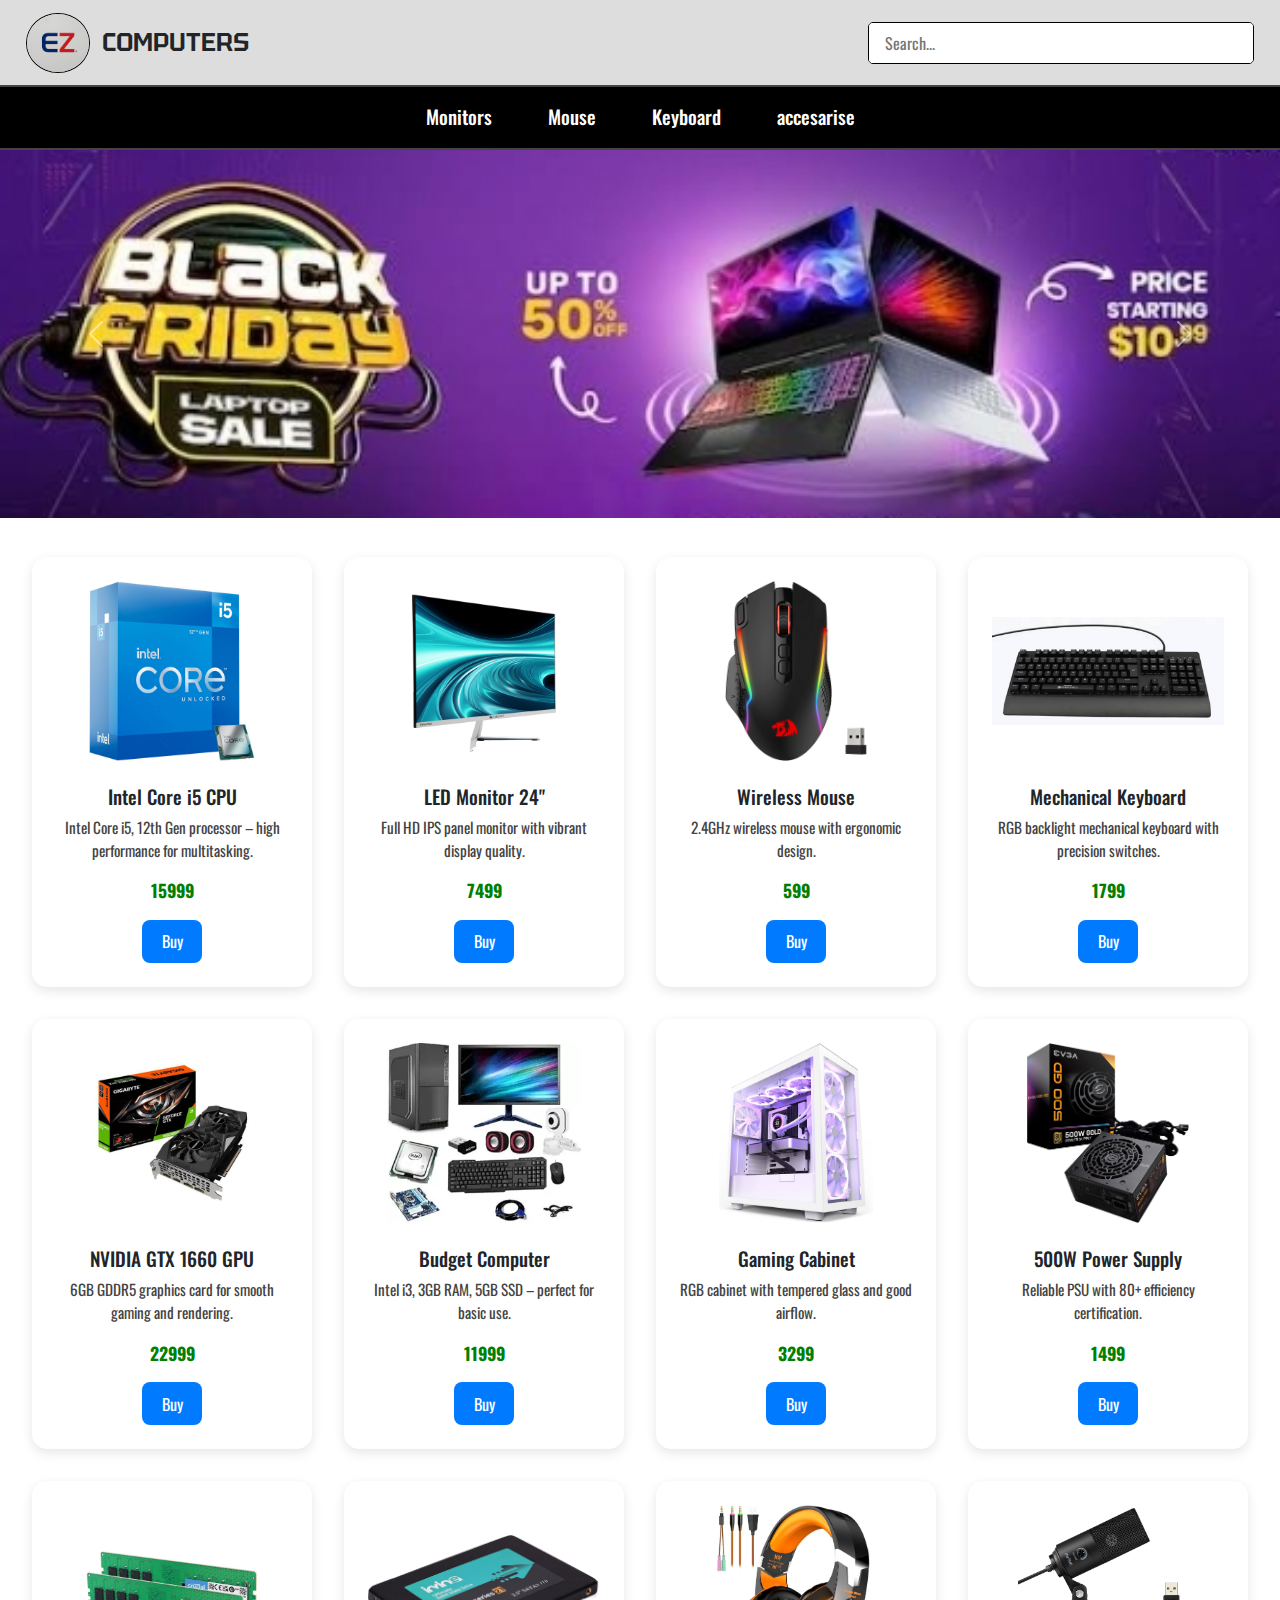
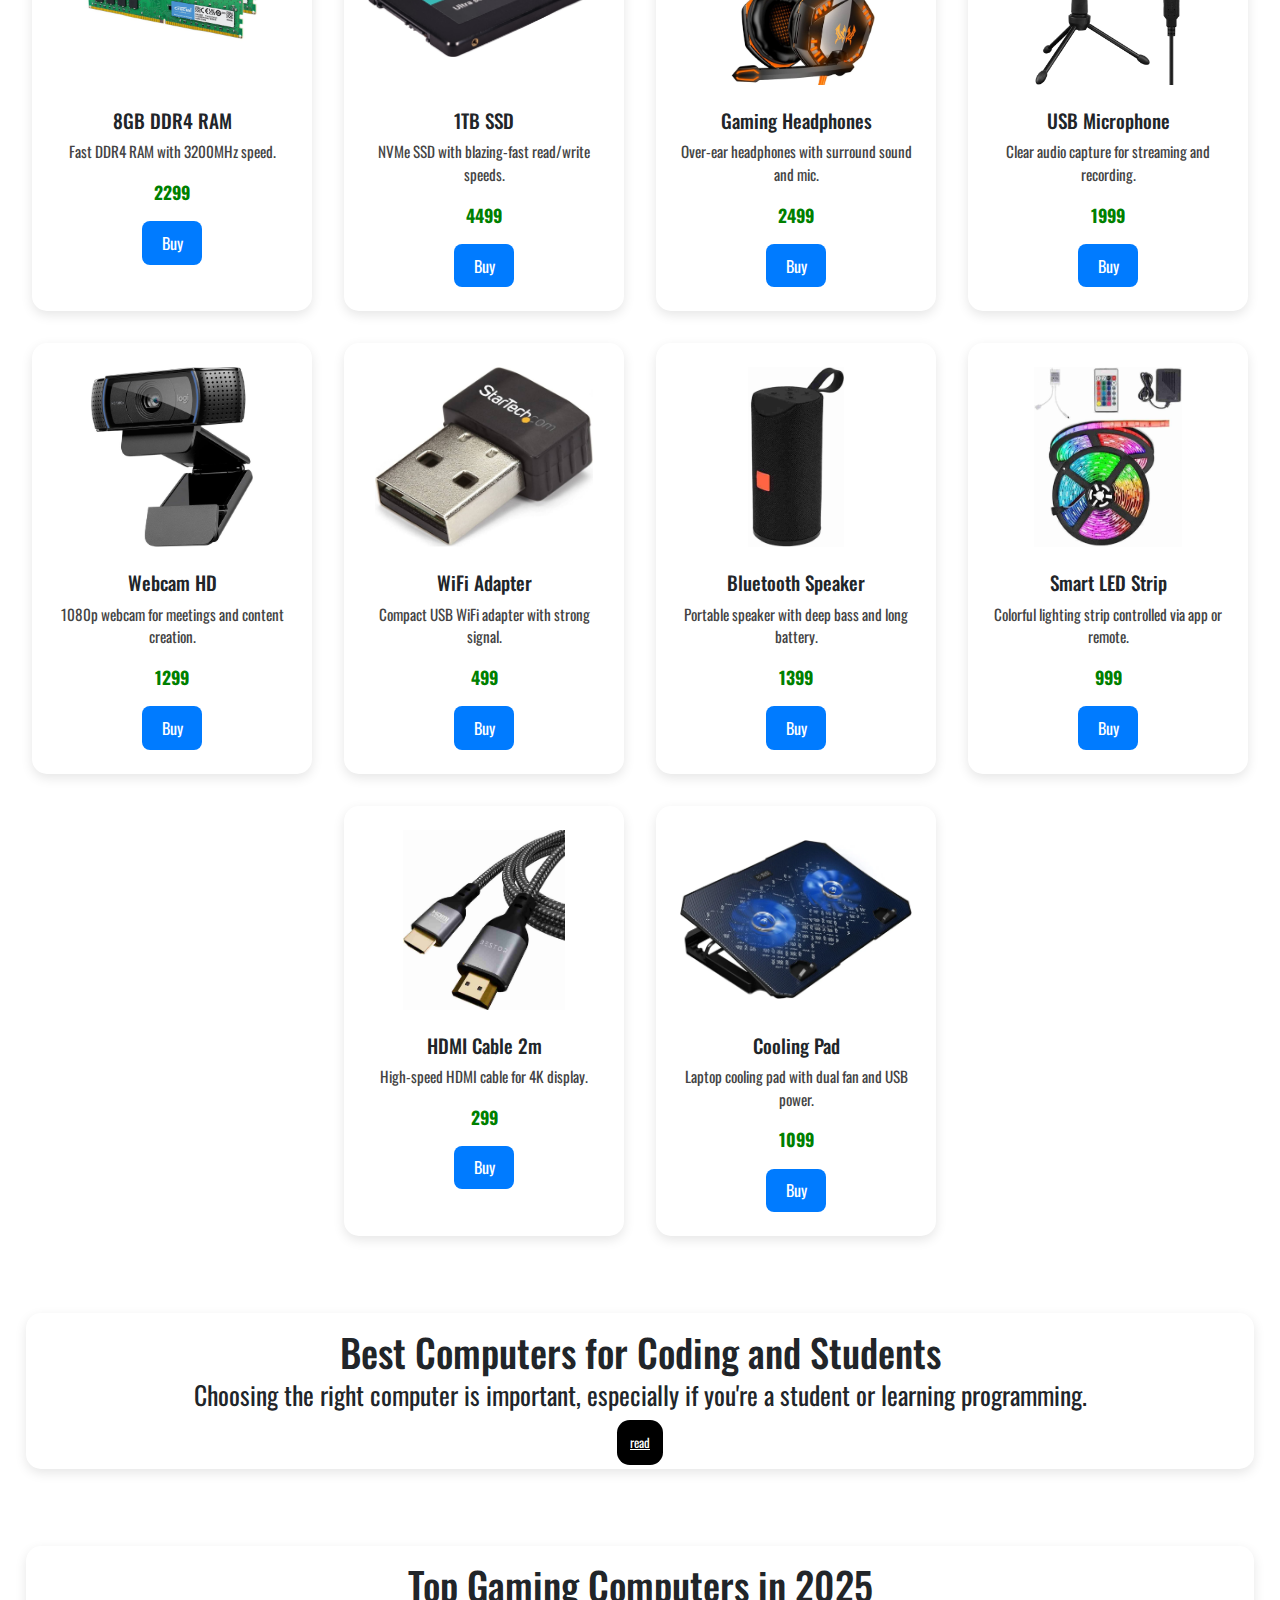
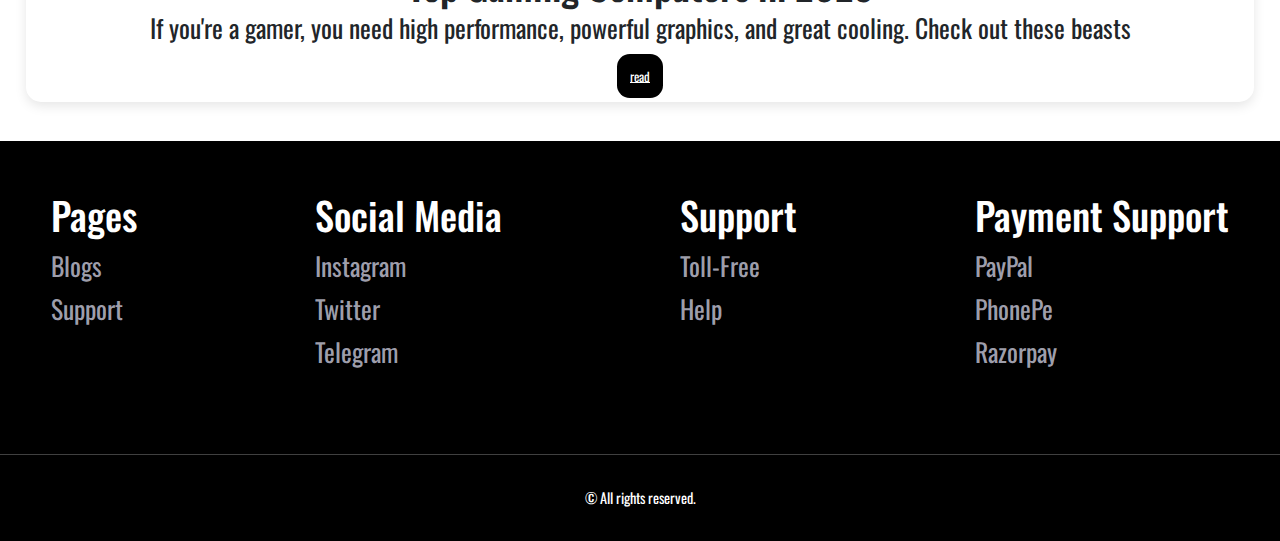
<file: index.html>
<!DOCTYPE html>
<html lang="en">
<head>
  <meta charset="UTF-8">
  <meta name="viewport" content="width=device-width, initial-scale=1.0">
  <title>EZ Computers</title>

  <!-- Google Fonts & Icons -->
  <link href="https://fonts.googleapis.com/css2?family=Bebas+Neue&family=Oswald:wght@200..700&family=Tektur:wdth,wght@95.5,400..900&display=swap" rel="stylesheet">
  <link href="https://fonts.googleapis.com/css2?family=Material+Symbols+Outlined" rel="stylesheet">

  <!-- Bootstrap CSS -->
  <link rel="stylesheet" href="https://cdn.jsdelivr.net/npm/bootstrap@5.3.5/dist/css/bootstrap.min.css">

  <!-- Custom CSS -->
  <link rel="stylesheet" href="css/style.css">
</head>
<body>

  <!-- Navbar -->
  <nav>
    <div class="logo-box">
      <img src="img/ezlogo.png" class="logo" alt="EZ Computers">
      <span>COMPUTERS</span>
    </div>
    <div class="left">
      <input type="text" placeholder="Search..." id="search">
    </div>
  </nav>

  <!-- Category Menu -->
  <div class="categry">
    <ul>
      <li><a href="mo.html">Monitors</a></li>
      <li><a href="mouse.html">Mouse</a></li>
      <li><a href="keyboard.html">Keyboard</a></li>
      <li><a href="accesarise.html">accesarise</a></li>
    </ul>
  </div>

  <!-- Banner -->
  <div id="carouselExampleAutoplaying" class="carousel slide" data-bs-ride="carousel">
    <div class="carousel-inner">
      <div class="carousel-item active">
        <img src="img/bnr/1.jpg" class="d-block w-100" alt="Banner 1">
      </div>
      <div class="carousel-item">
        <img src="img/bnr/2.jpg" class="d-block w-100" alt="Banner 2">
      </div>
    </div>
    <button class="carousel-control-prev" type="button" data-bs-target="#carouselExampleAutoplaying" data-bs-slide="prev">
      <span class="carousel-control-prev-icon" aria-hidden="true"></span>
      <span class="visually-hidden">Previous</span>
    </button>
    <button class="carousel-control-next" type="button" data-bs-target="#carouselExampleAutoplaying" data-bs-slide="next">
      <span class="carousel-control-next-icon" aria-hidden="true"></span>
      <span class="visually-hidden">Next</span>
    </button>
  </div>

  <!-- Main Content -->
<main>
  <section class="device-layout">
  </section>
</main>

<div class="blogs">
 <div class="card-blog">
  <div class="card-body">
    <h5 class="card-title">Best Computers for Coding and Students</h5>
    <p class="card-text">Choosing the right computer is important, especially if you're a student or learning programming.</p>
    <a href="/Blogs/blog1.html" class="card-link">read</a>
  </div>
</div>
 <div class="card-blog">
  <div class="card-body">
    <h5 class="card-title">Top Gaming Computers in 2025</h5>
    <p class="card-text">If you're a gamer, you need high performance, powerful graphics, and great cooling. Check out these beasts</p>
    <a href="/Blogs/blog2.html" class="card-link">read</a>
  </div>
</div>
</div>

  <!-- Footer -->
  <footer>
    <div class="footer">
    <div class="f-box">
      <h6>Pages</h6>
      <ul>
        <li>Blogs</li>
        <li>Support</li>
      </ul>
    </div>
    <div class="f-box">
      <h6>Social Media</h6>
      <ul>
        <li>Instagram</li>
        <li>Twitter</li>
        <li>Telegram</li>
      </ul>
    </div>
    <div class="f-box">
      <h6>Support</h6>
      <ul>
        <li>Toll-Free</li>
        <li>Help</li>
      </ul>
    </div>
    <div class="f-box">
      <h6>Payment Support</h6>
      <ul>
        <li>PayPal</li>
        <li>PhonePe</li>
        <li>Razorpay</li>
      </ul>
    </div>
    </div>
  <hr>
  <div class="dis">
    <p>&copy; All rights reserved.</p>
  </div>
</footer>
  <!-- Scripts -->
<script src="js/database.js"></script>
<script src="js/script.js"></script>
<script src = "js/search.js"></script>
<script src="https://cdn.jsdelivr.net/npm/bootstrap@5.3.5/dist/js/bootstrap.bundle.min.js"></script>
</body>
</html>
</file>
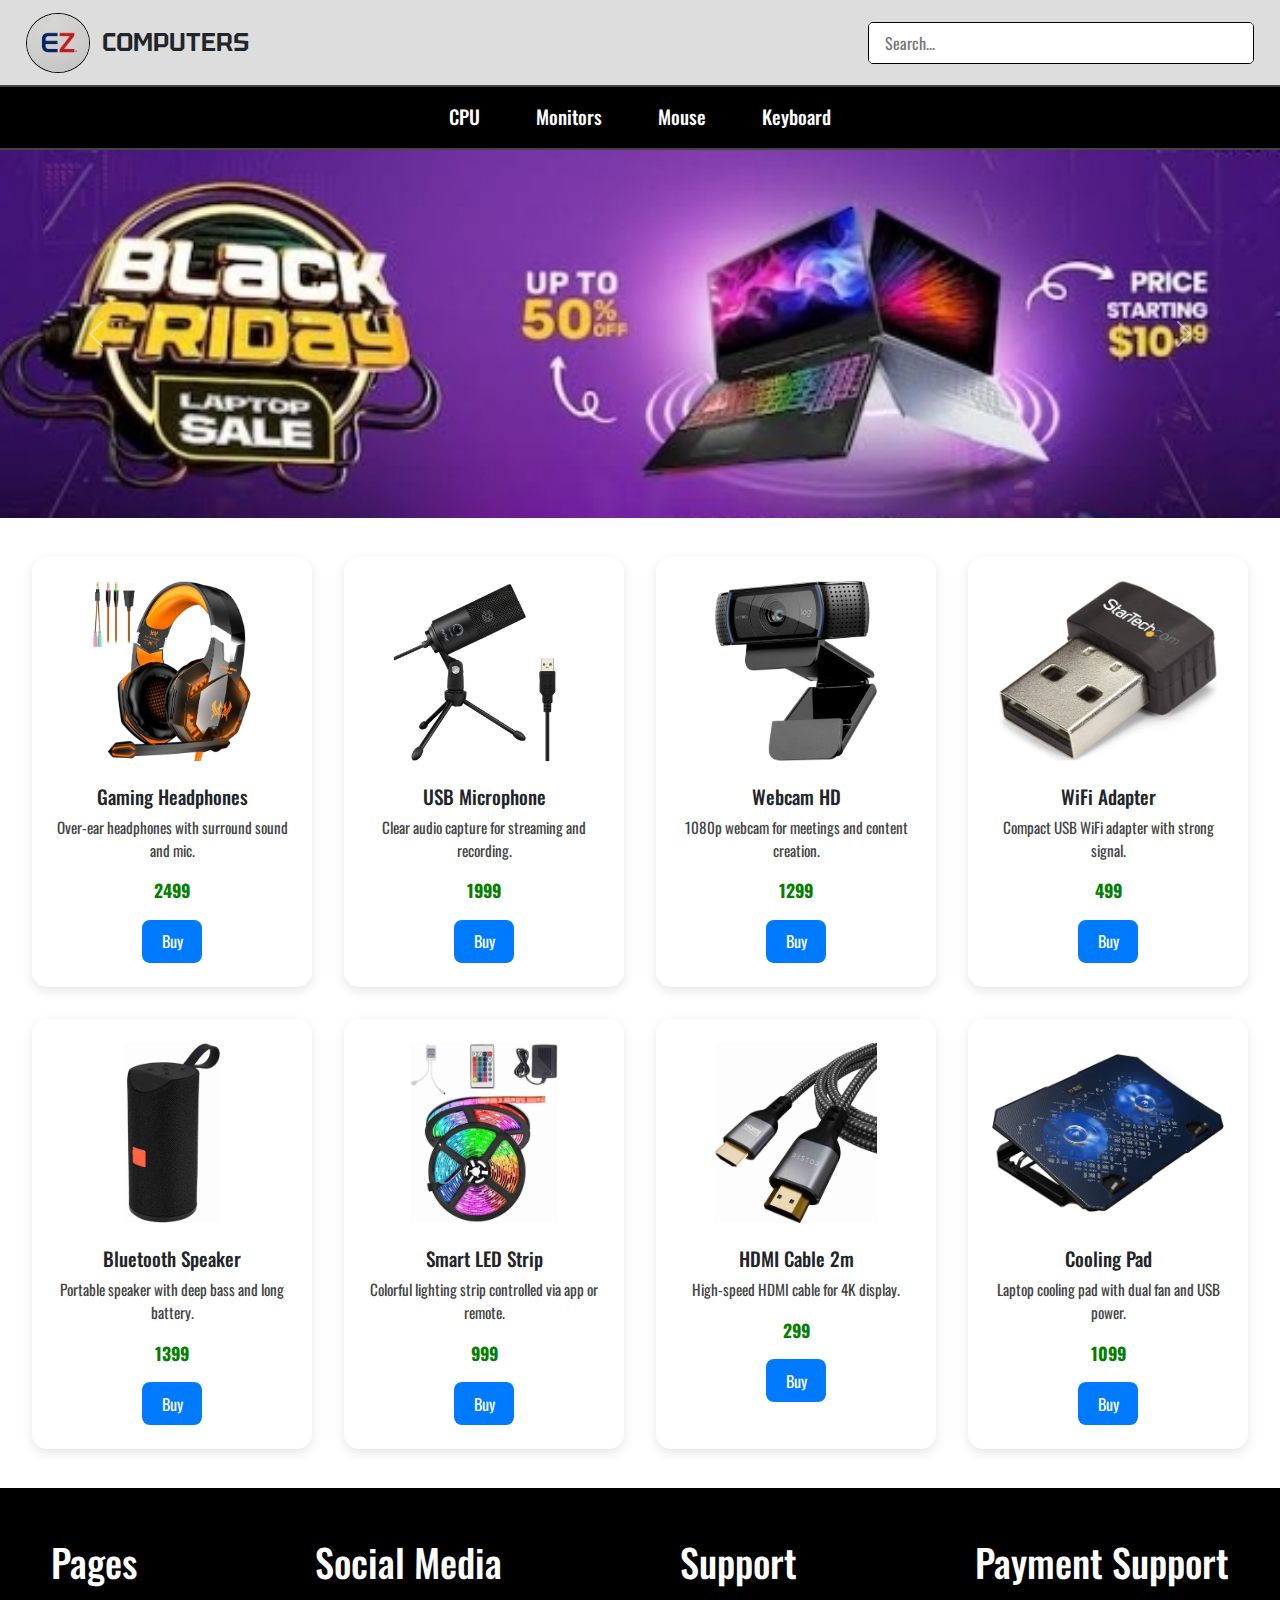
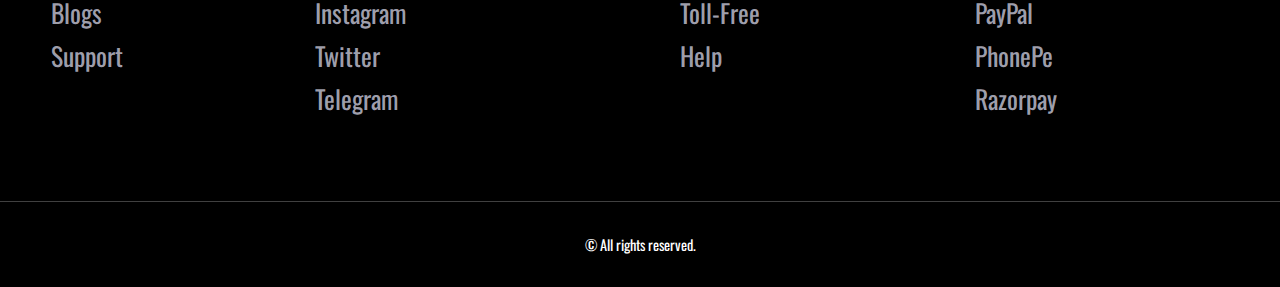
<file: accesarise.html>
<!DOCTYPE html>
<html lang="en">
<head>
  <meta charset="UTF-8">
  <meta name="viewport" content="width=device-width, initial-scale=1.0">
  <title>accesarise</title>

  <!-- Google Fonts & Icons -->
  <link href="https://fonts.googleapis.com/css2?family=Bebas+Neue&family=Oswald:wght@200..700&family=Tektur:wdth,wght@95.5,400..900&display=swap" rel="stylesheet">
  <link href="https://fonts.googleapis.com/css2?family=Material+Symbols+Outlined" rel="stylesheet">

  <!-- Bootstrap CSS -->
  <link rel="stylesheet" href="https://cdn.jsdelivr.net/npm/bootstrap@5.3.5/dist/css/bootstrap.min.css">

  <!-- Custom CSS -->
  <link rel="stylesheet" href="css/style.css">
</head>
<body>

  <!-- Navbar -->
  <nav>
    <div class="logo-box">
      <img src="img/ezlogo.png" class="logo" alt="EZ Computers">
      <span>COMPUTERS</span>
    </div>
    <div class="left">
      <input type="text" placeholder="Search..." id="search">
    </div>
  </nav>

  <!-- Category Menu -->
  <div class="categry">
    <ul>
      <li><a href="cpu.html">CPU</a></li>
      <li><a href="mo.html">Monitors</a></li>
      <li><a href="mouse.html">Mouse</a></li>
      <li><a href="keyboard.html">Keyboard</a></li>
    </ul>
  </div>

  <!-- Banner -->
  <div id="carouselExampleAutoplaying" class="carousel slide" data-bs-ride="carousel">
    <div class="carousel-inner">
      <div class="carousel-item active">
        <img src="img/bnr/1.jpg" class="d-block w-100" alt="Banner 1">
      </div>
      <div class="carousel-item">
        <img src="img/bnr/2.jpg" class="d-block w-100" alt="Banner 2">
      </div>
    </div>
    <button class="carousel-control-prev" type="button" data-bs-target="#carouselExampleAutoplaying" data-bs-slide="prev">
      <span class="carousel-control-prev-icon" aria-hidden="true"></span>
      <span class="visually-hidden">Previous</span>
    </button>
    <button class="carousel-control-next" type="button" data-bs-target="#carouselExampleAutoplaying" data-bs-slide="next">
      <span class="carousel-control-next-icon" aria-hidden="true"></span>
      <span class="visually-hidden">Next</span>
    </button>
  </div>

  <!-- Main Content -->
<main>
  <section class="device-layout">
  </section>
</main>
  <!-- Footer -->
  <footer>
    <div class="footer">
    <div class="f-box">
      <h6>Pages</h6>
      <ul>
        <li>Blogs</li>
        <li>Support</li>
      </ul>
    </div>
    <div class="f-box">
      <h6>Social Media</h6>
      <ul>
        <li>Instagram</li>
        <li>Twitter</li>
        <li>Telegram</li>
      </ul>
    </div>
    <div class="f-box">
      <h6>Support</h6>
      <ul>
        <li>Toll-Free</li>
        <li>Help</li>
      </ul>
    </div>
    <div class="f-box">
      <h6>Payment Support</h6>
      <ul>
        <li>PayPal</li>
        <li>PhonePe</li>
        <li>Razorpay</li>
      </ul>
    </div>
    </div>
  <hr>
  <div class="dis">
    <p>&copy; All rights reserved.</p>
  </div>
</footer><script src="js/database.js"></script>
<script>
  let devicelayout = document.querySelector(".device-layout");

  let accesarise = products.filter((a) => a.type === "accesarise");

  accesarise.forEach((product) => {
    let div = document.createElement("div");
    div.className = "device-card";
    div.innerHTML = `
      <img src="${product.img}" alt="loading">
      <h3>${product.name}</h3>
      <p>${product.desc}</p>
      <span class="price">${product.price}</span>
      <button>Buy</button>
    `;
    devicelayout.appendChild(div);
  });
</script>
<script src = "js/search.js"></script>
<script src="https://cdn.jsdelivr.net/npm/bootstrap@5.3.5/dist/js/bootstrap.bundle.min.js"></script>
</body>
</html>
</file>
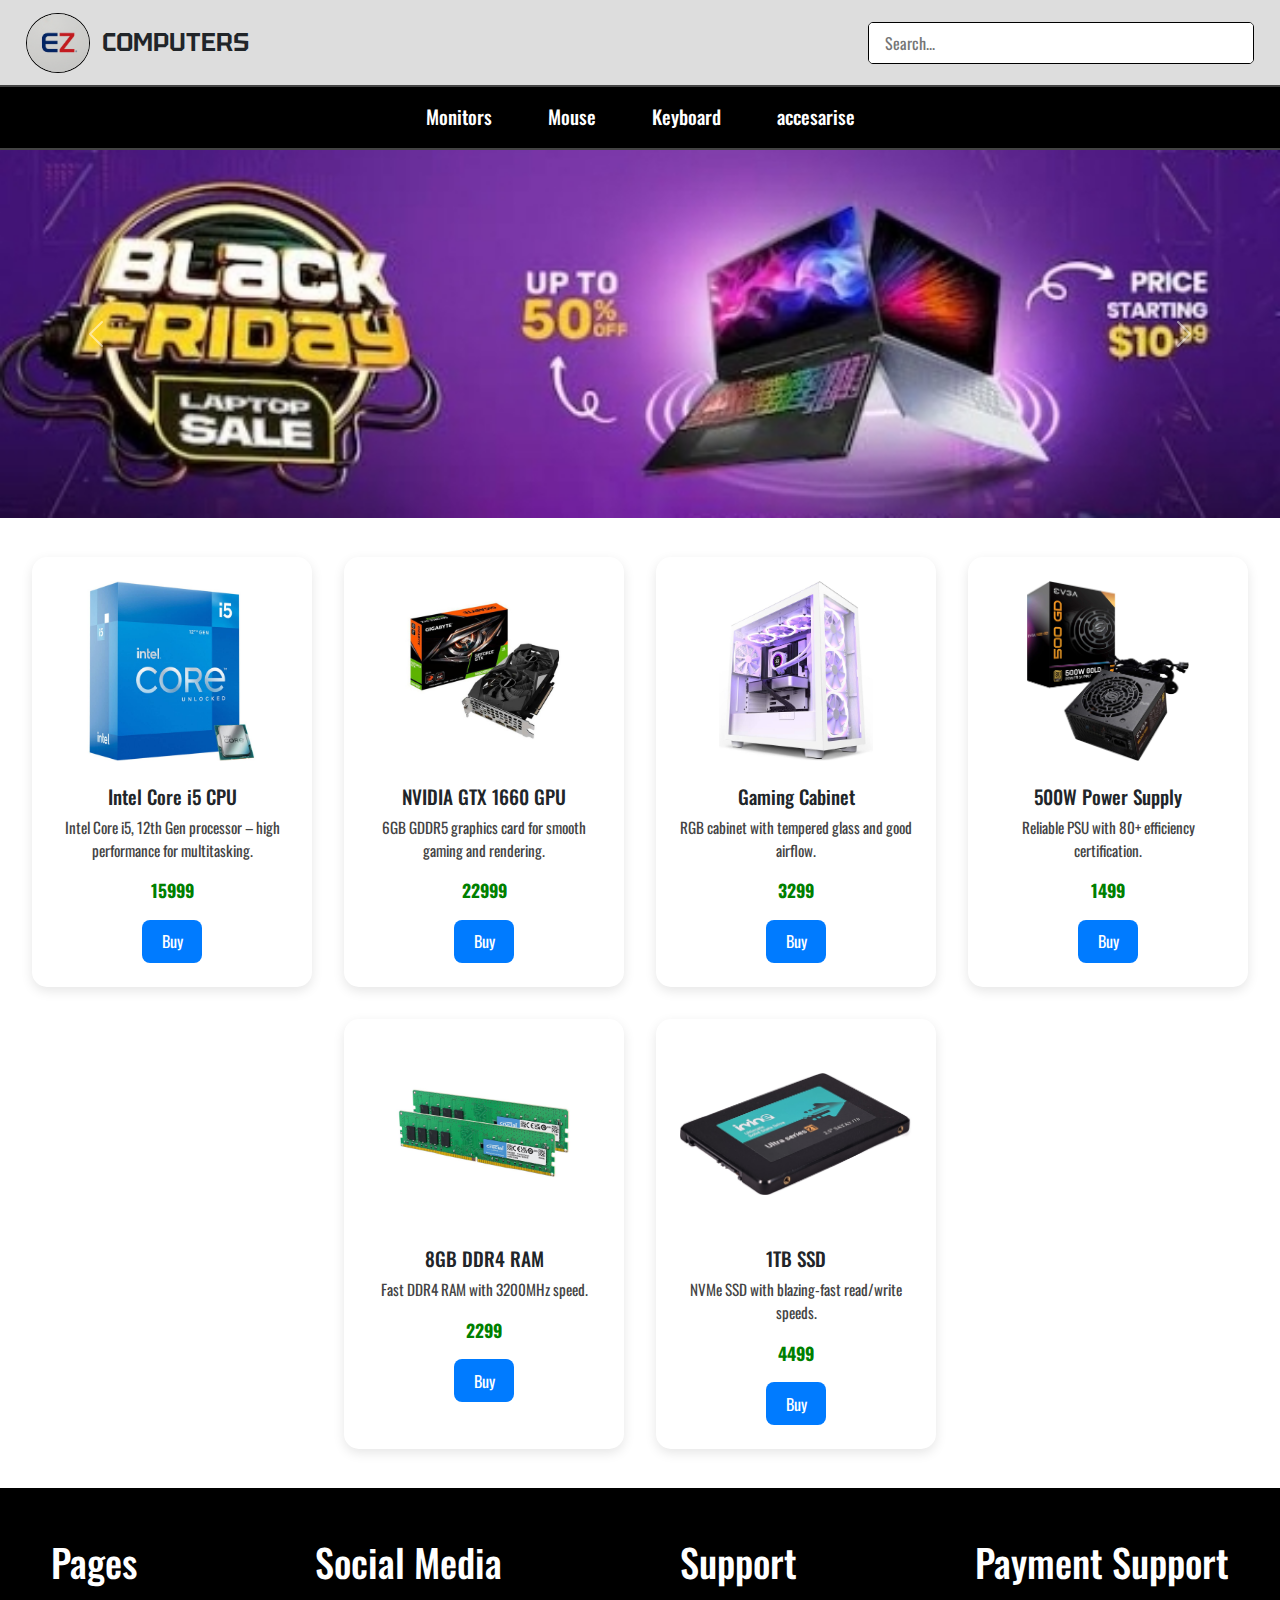
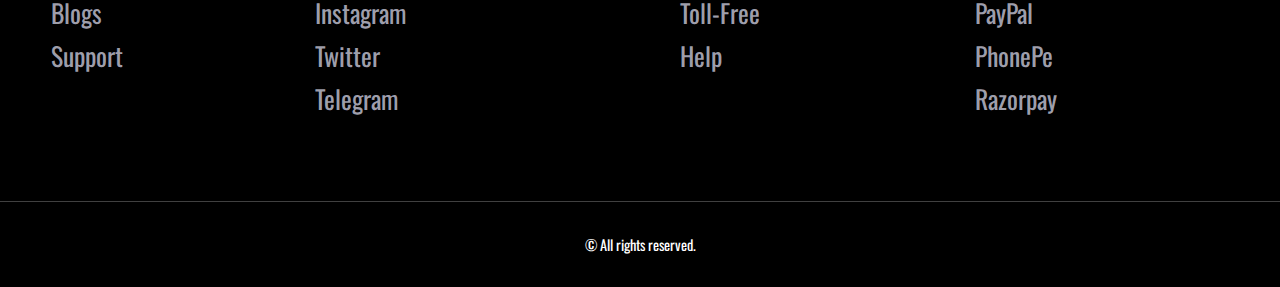
<file: cpu.html>
<!DOCTYPE html>
<html lang="en">
<head>
  <meta charset="UTF-8">
  <meta name="viewport" content="width=device-width, initial-scale=1.0">
  <title>cpu</title>

  <!-- Google Fonts & Icons -->
  <link href="https://fonts.googleapis.com/css2?family=Bebas+Neue&family=Oswald:wght@200..700&family=Tektur:wdth,wght@95.5,400..900&display=swap" rel="stylesheet">
  <link href="https://fonts.googleapis.com/css2?family=Material+Symbols+Outlined" rel="stylesheet">

  <!-- Bootstrap CSS -->
  <link rel="stylesheet" href="https://cdn.jsdelivr.net/npm/bootstrap@5.3.5/dist/css/bootstrap.min.css">

  <!-- Custom CSS -->
  <link rel="stylesheet" href="css/style.css">
</head>
<body>

  <!-- Navbar -->
  <nav>
    <div class="logo-box">
      <img src="img/ezlogo.png" class="logo" alt="EZ Computers">
      <span>COMPUTERS</span>
    </div>
    <div class="left">
      <input type="text" placeholder="Search..." id="search">
    </div>
  </nav>

  <!-- Category Menu -->
  <div class="categry">
    <ul>
      <li><a href="mo.html">Monitors</a></li>
      <li><a href="mouse.html">Mouse</a></li>
      <li><a href="keyboard.html">Keyboard</a></li>
      <li><a href="accesarise.html">accesarise</a></li>
    </ul>
  </div>

  <!-- Banner -->
  <div id="carouselExampleAutoplaying" class="carousel slide" data-bs-ride="carousel">
    <div class="carousel-inner">
      <div class="carousel-item active">
        <img src="img/bnr/1.jpg" class="d-block w-100" alt="Banner 1">
      </div>
      <div class="carousel-item">
        <img src="img/bnr/2.jpg" class="d-block w-100" alt="Banner 2">
      </div>
    </div>
    <button class="carousel-control-prev" type="button" data-bs-target="#carouselExampleAutoplaying" data-bs-slide="prev">
      <span class="carousel-control-prev-icon" aria-hidden="true"></span>
      <span class="visually-hidden">Previous</span>
    </button>
    <button class="carousel-control-next" type="button" data-bs-target="#carouselExampleAutoplaying" data-bs-slide="next">
      <span class="carousel-control-next-icon" aria-hidden="true"></span>
      <span class="visually-hidden">Next</span>
    </button>
  </div>

  <!-- Main Content -->
<main>
  <section class="device-layout">
  </section>
</main>
  <!-- Footer -->
  <footer>
    <div class="footer">
    <div class="f-box">
      <h6>Pages</h6>
      <ul>
        <li>Blogs</li>
        <li>Support</li>
      </ul>
    </div>
    <div class="f-box">
      <h6>Social Media</h6>
      <ul>
        <li>Instagram</li>
        <li>Twitter</li>
        <li>Telegram</li>
      </ul>
    </div>
    <div class="f-box">
      <h6>Support</h6>
      <ul>
        <li>Toll-Free</li>
        <li>Help</li>
      </ul>
    </div>
    <div class="f-box">
      <h6>Payment Support</h6>
      <ul>
        <li>PayPal</li>
        <li>PhonePe</li>
        <li>Razorpay</li>
      </ul>
    </div>
    </div>
  <hr>
  <div class="dis">
    <p>&copy; All rights reserved.</p>
  </div>
</footer>
</footer><script src="js/database.js"></script>
<script>
  let devicelayout = document.querySelector(".device-layout");

  let accesarise = products.filter((a) => a.type === "cpu");

  accesarise.forEach((product) => {
    let div = document.createElement("div");
    div.className = "device-card";
    div.innerHTML = `
      <img src="${product.img}" alt="loading">
      <h3>${product.name}</h3>
      <p>${product.desc}</p>
      <span class="price">${product.price}</span>
      <button>Buy</button>
    `;
    devicelayout.appendChild(div);
  });
</script>
<script src = "js/search.js"></script>
<script src="https://cdn.jsdelivr.net/npm/bootstrap@5.3.5/dist/js/bootstrap.bundle.min.js"></script>
</body>
</html>
</file>
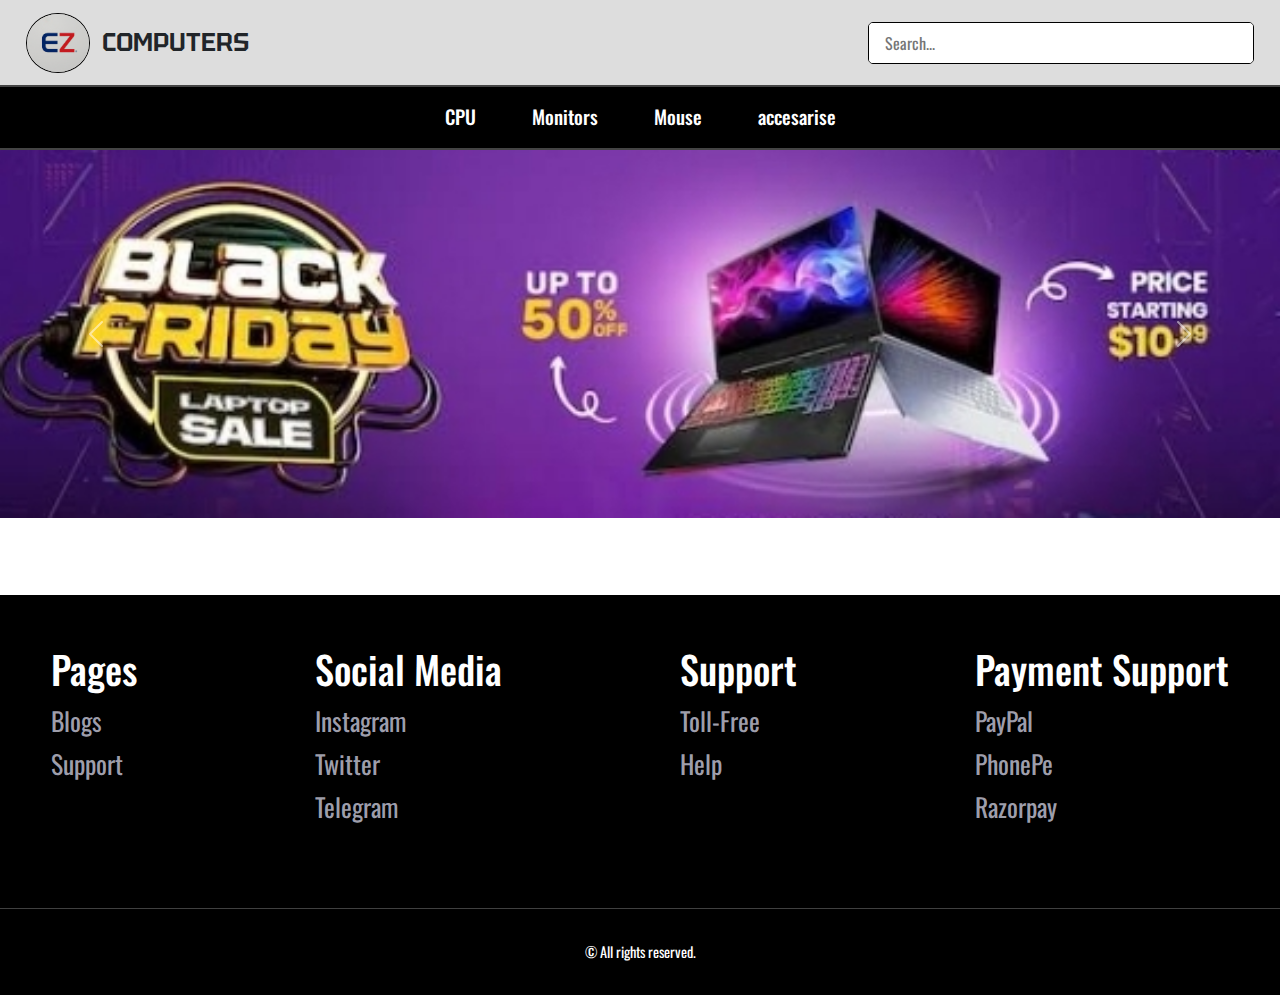
<file: keyboard.html>
<!DOCTYPE html>
<html lang="en">
<head>
  <meta charset="UTF-8">
  <meta name="viewport" content="width=device-width, initial-scale=1.0">
  <title>keybords</title>

  <!-- Google Fonts & Icons -->
  <link href="https://fonts.googleapis.com/css2?family=Bebas+Neue&family=Oswald:wght@200..700&family=Tektur:wdth,wght@95.5,400..900&display=swap" rel="stylesheet">
  <link href="https://fonts.googleapis.com/css2?family=Material+Symbols+Outlined" rel="stylesheet">

  <!-- Bootstrap CSS -->
  <link rel="stylesheet" href="https://cdn.jsdelivr.net/npm/bootstrap@5.3.5/dist/css/bootstrap.min.css">

  <!-- Custom CSS -->
  <link rel="stylesheet" href="css/style.css">
</head>
<body>

  <!-- Navbar -->
  <nav>
    <div class="logo-box">
      <img src="img/ezlogo.png" class="logo" alt="EZ Computers">
      <span>COMPUTERS</span>
    </div>
    <div class="left">
      <input type="text" placeholder="Search..." id="search">
    </div>
  </nav>

  <!-- Category Menu -->
  <div class="categry">
    <ul>
      <li><a href="cpu.html">CPU</a></li>
      <li><a href="mo.html">Monitors</a></li>
      <li><a href="mouse.html">Mouse</a></li>
      <li><a href="accesarise.html">accesarise</a></li>
    </ul>
  </div>

  <!-- Banner -->
  <div id="carouselExampleAutoplaying" class="carousel slide" data-bs-ride="carousel">
    <div class="carousel-inner">
      <div class="carousel-item active">
        <img src="img/bnr/1.jpg" class="d-block w-100" alt="Banner 1">
      </div>
      <div class="carousel-item">
        <img src="img/bnr/2.jpg" class="d-block w-100" alt="Banner 2">
      </div>
    </div>
    <button class="carousel-control-prev" type="button" data-bs-target="#carouselExampleAutoplaying" data-bs-slide="prev">
      <span class="carousel-control-prev-icon" aria-hidden="true"></span>
      <span class="visually-hidden">Previous</span>
    </button>
    <button class="carousel-control-next" type="button" data-bs-target="#carouselExampleAutoplaying" data-bs-slide="next">
      <span class="carousel-control-next-icon" aria-hidden="true"></span>
      <span class="visually-hidden">Next</span>
    </button>
  </div>

  <!-- Main Content -->
<main>
  <section class="device-layout">
  </section>
</main>
  <!-- Footer -->
  <footer>
    <div class="footer">
    <div class="f-box">
      <h6>Pages</h6>
      <ul>
        <li>Blogs</li>
        <li>Support</li>
      </ul>
    </div>
    <div class="f-box">
      <h6>Social Media</h6>
      <ul>
        <li>Instagram</li>
        <li>Twitter</li>
        <li>Telegram</li>
      </ul>
    </div>
    <div class="f-box">
      <h6>Support</h6>
      <ul>
        <li>Toll-Free</li>
        <li>Help</li>
      </ul>
    </div>
    <div class="f-box">
      <h6>Payment Support</h6>
      <ul>
        <li>PayPal</li>
        <li>PhonePe</li>
        <li>Razorpay</li>
      </ul>
    </div>
    </div>
  <hr>
  <div class="dis">
    <p>&copy; All rights reserved.</p>
  </div>
</footer></footer><script src="js/database.js"></script>
<script>
  let devicelayout = document.querySelector(".device-layout");

  let accesarise = products.filter((a) => a.type === "keybords");

  accesarise.forEach((product) => {
    let div = document.createElement("div");
    div.className = "device-card";
    div.innerHTML = `
      <img src="${product.img}" alt="loading">
      <h3>${product.name}</h3>
      <p>${product.desc}</p>
      <span class="price">${product.price}</span>
      <button>Buy</button>
    `;
    devicelayout.appendChild(div);
  });
</script>
<script src = "js/search.js"></script>
<script src="https://cdn.jsdelivr.net/npm/bootstrap@5.3.5/dist/js/bootstrap.bundle.min.js"></script>
</body>
</html>
</file>
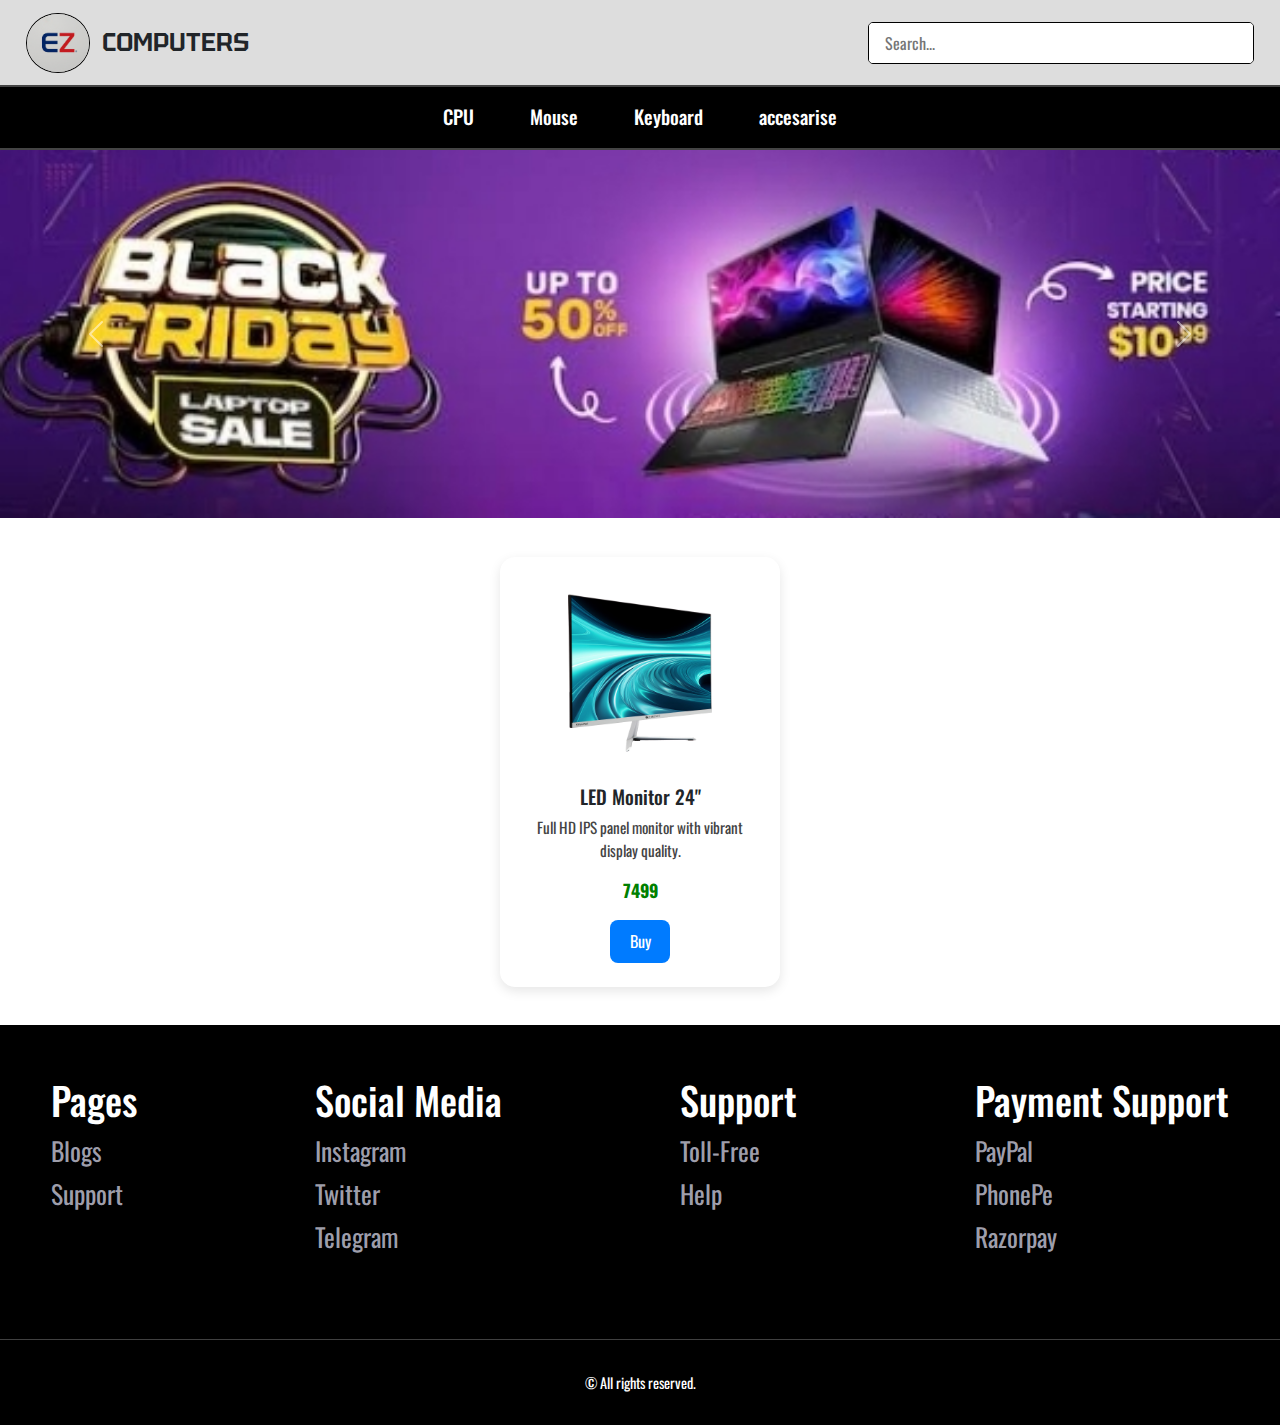
<file: mo.html>
<!DOCTYPE html>
<html lang="en">
<head>
  <meta charset="UTF-8">
  <meta name="viewport" content="width=device-width, initial-scale=1.0">
  <title>moniters</title>

  <!-- Google Fonts & Icons -->
  <link href="https://fonts.googleapis.com/css2?family=Bebas+Neue&family=Oswald:wght@200..700&family=Tektur:wdth,wght@95.5,400..900&display=swap" rel="stylesheet">
  <link href="https://fonts.googleapis.com/css2?family=Material+Symbols+Outlined" rel="stylesheet">

  <!-- Bootstrap CSS -->
  <link rel="stylesheet" href="https://cdn.jsdelivr.net/npm/bootstrap@5.3.5/dist/css/bootstrap.min.css">

  <!-- Custom CSS -->
  <link rel="stylesheet" href="css/style.css">
</head>
<body>

  <!-- Navbar -->
  <nav>
    <div class="logo-box">
      <img src="img/ezlogo.png" class="logo" alt="EZ Computers">
      <span>COMPUTERS</span>
    </div>
    <div class="left">
      <input type="text" placeholder="Search..." id="search">
    </div>
  </nav>

  <!-- Category Menu -->
  <div class="categry">
    <ul>
      <li><a href="cpu.html">CPU</a></li>
      <li><a href="mouse.html">Mouse</a></li>
      <li><a href="keyboard.html">Keyboard</a></li>
      <li><a href="accesarise.html">accesarise</a></li>
    </ul>
  </div>

  <!-- Banner -->
  <div id="carouselExampleAutoplaying" class="carousel slide" data-bs-ride="carousel">
    <div class="carousel-inner">
      <div class="carousel-item active">
        <img src="img/bnr/1.jpg" class="d-block w-100" alt="Banner 1">
      </div>
      <div class="carousel-item">
        <img src="img/bnr/2.jpg" class="d-block w-100" alt="Banner 2">
      </div>
    </div>
    <button class="carousel-control-prev" type="button" data-bs-target="#carouselExampleAutoplaying" data-bs-slide="prev">
      <span class="carousel-control-prev-icon" aria-hidden="true"></span>
      <span class="visually-hidden">Previous</span>
    </button>
    <button class="carousel-control-next" type="button" data-bs-target="#carouselExampleAutoplaying" data-bs-slide="next">
      <span class="carousel-control-next-icon" aria-hidden="true"></span>
      <span class="visually-hidden">Next</span>
    </button>
  </div>

  <!-- Main Content -->
<main>
  <section class="device-layout">
  </section>
</main>
  <!-- Footer -->
  <footer>
    <div class="footer">
    <div class="f-box">
      <h6>Pages</h6>
      <ul>
        <li>Blogs</li>
        <li>Support</li>
      </ul>
    </div>
    <div class="f-box">
      <h6>Social Media</h6>
      <ul>
        <li>Instagram</li>
        <li>Twitter</li>
        <li>Telegram</li>
      </ul>
    </div>
    <div class="f-box">
      <h6>Support</h6>
      <ul>
        <li>Toll-Free</li>
        <li>Help</li>
      </ul>
    </div>
    <div class="f-box">
      <h6>Payment Support</h6>
      <ul>
        <li>PayPal</li>
        <li>PhonePe</li>
        <li>Razorpay</li>
      </ul>
    </div>
    </div>
  <hr>
  <div class="dis">
    <p>&copy; All rights reserved.</p>
  </div>
</footer>
</footer><script src="js/database.js"></script>
<script>
  let devicelayout = document.querySelector(".device-layout");

  let accesarise = products.filter((a) => a.type === "moniter");

  accesarise.forEach((product) => {
    let div = document.createElement("div");
    div.className = "device-card";
    div.innerHTML = `
      <img src="${product.img}" alt="loading">
      <h3>${product.name}</h3>
      <p>${product.desc}</p>
      <span class="price">${product.price}</span>
      <button>Buy</button>
    `;
    devicelayout.appendChild(div);
  });
</script>
<script src = "js/search.js"></script>
<script src="https://cdn.jsdelivr.net/npm/bootstrap@5.3.5/dist/js/bootstrap.bundle.min.js"></script>
</body>
</html>
</file>
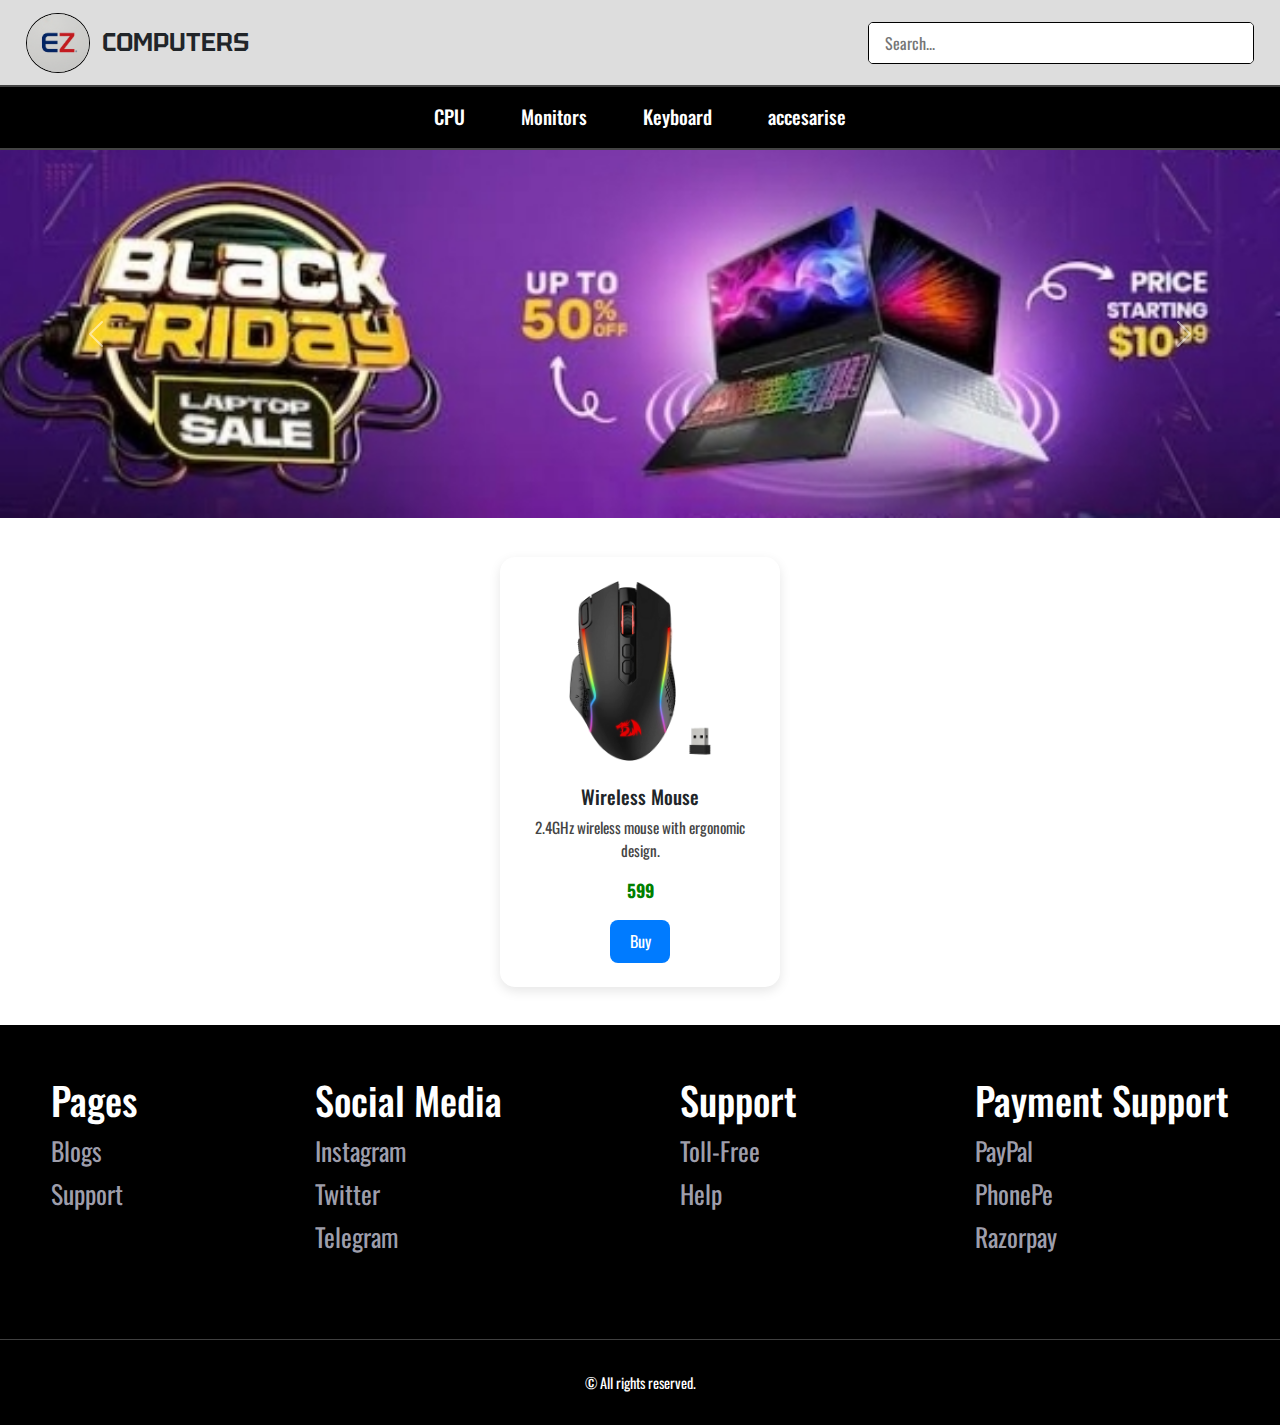
<file: mouse.html>
<!DOCTYPE html>
<html lang="en">
<head>
  <meta charset="UTF-8">
  <meta name="viewport" content="width=device-width, initial-scale=1.0">
  <title>mouse</title>

  <!-- Google Fonts & Icons -->
  <link href="https://fonts.googleapis.com/css2?family=Bebas+Neue&family=Oswald:wght@200..700&family=Tektur:wdth,wght@95.5,400..900&display=swap" rel="stylesheet">
  <link href="https://fonts.googleapis.com/css2?family=Material+Symbols+Outlined" rel="stylesheet">

  <!-- Bootstrap CSS -->
  <link rel="stylesheet" href="https://cdn.jsdelivr.net/npm/bootstrap@5.3.5/dist/css/bootstrap.min.css">

  <!-- Custom CSS -->
  <link rel="stylesheet" href="css/style.css">
</head>
<body>

  <!-- Navbar -->
  <nav>
    <div class="logo-box">
      <img src="img/ezlogo.png" class="logo" alt="EZ Computers">
      <span>COMPUTERS</span>
    </div>
    <div class="left">
      <input type="text" placeholder="Search..." id="search">
    </div>
  </nav>

  <!-- Category Menu -->
  <div class="categry">
    <ul>
      <li><a href="cpu.html">CPU</a></li>
      <li><a href="mo.html">Monitors</a></li>
      <li><a href="keyboard.html">Keyboard</a></li>
      <li><a href="accesarise.html">accesarise</a></li>
    </ul>
  </div>

  <!-- Banner -->
  <div id="carouselExampleAutoplaying" class="carousel slide" data-bs-ride="carousel">
    <div class="carousel-inner">
      <div class="carousel-item active">
        <img src="img/bnr/1.jpg" class="d-block w-100" alt="Banner 1">
      </div>
      <div class="carousel-item">
        <img src="img/bnr/2.jpg" class="d-block w-100" alt="Banner 2">
      </div>
    </div>
    <button class="carousel-control-prev" type="button" data-bs-target="#carouselExampleAutoplaying" data-bs-slide="prev">
      <span class="carousel-control-prev-icon" aria-hidden="true"></span>
      <span class="visually-hidden">Previous</span>
    </button>
    <button class="carousel-control-next" type="button" data-bs-target="#carouselExampleAutoplaying" data-bs-slide="next">
      <span class="carousel-control-next-icon" aria-hidden="true"></span>
      <span class="visually-hidden">Next</span>
    </button>
  </div>

  <!-- Main Content -->
<main>
  <section class="device-layout">
  </section>
</main>
  <!-- Footer -->
  <footer>
    <div class="footer">
    <div class="f-box">
      <h6>Pages</h6>
      <ul>
        <li>Blogs</li>
        <li>Support</li>
      </ul>
    </div>
    <div class="f-box">
      <h6>Social Media</h6>
      <ul>
        <li>Instagram</li>
        <li>Twitter</li>
        <li>Telegram</li>
      </ul>
    </div>
    <div class="f-box">
      <h6>Support</h6>
      <ul>
        <li>Toll-Free</li>
        <li>Help</li>
      </ul>
    </div>
    <div class="f-box">
      <h6>Payment Support</h6>
      <ul>
        <li>PayPal</li>
        <li>PhonePe</li>
        <li>Razorpay</li>
      </ul>
    </div>
    </div>
  <hr>
  <div class="dis">
    <p>&copy; All rights reserved.</p>
  </div>
</footer>
</footer><script src="js/database.js"></script>
<script>
  let devicelayout = document.querySelector(".device-layout");

  let accesarise = products.filter((a) => a.type === "mouse");

  accesarise.forEach((product) => {
    let div = document.createElement("div");
    div.className = "device-card";
    div.innerHTML = `
      <img src="${product.img}" alt="loading">
      <h3>${product.name}</h3>
      <p>${product.desc}</p>
      <span class="price">${product.price}</span>
      <button>Buy</button>
    `;
    devicelayout.appendChild(div);
  });
</script>
<script src = "js/search.js"></script>
<script src="https://cdn.jsdelivr.net/npm/bootstrap@5.3.5/dist/js/bootstrap.bundle.min.js"></script>
</body>
</html>
</file>
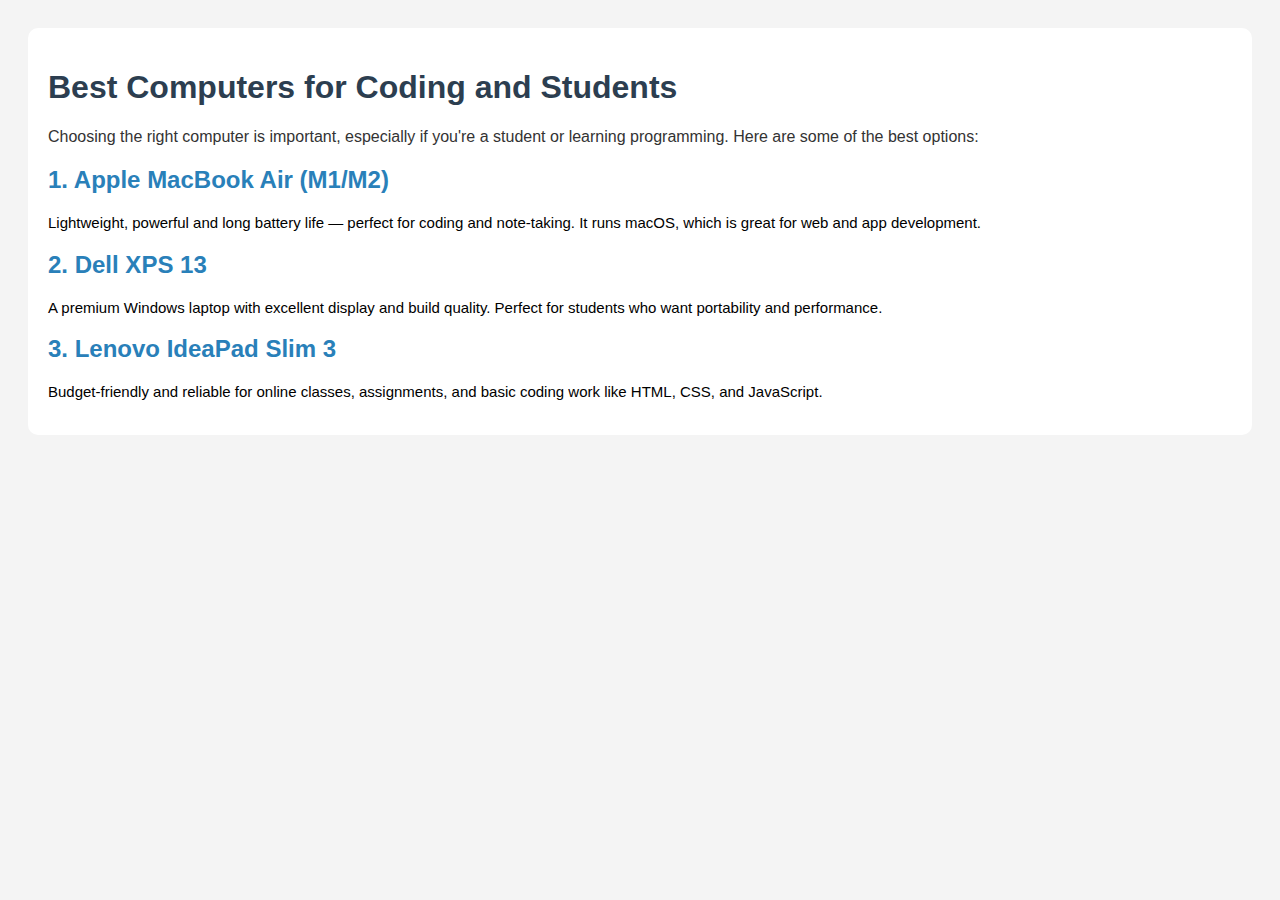
<file: Blogs/blog1.html>
<!DOCTYPE html>
<html>
<head>
  <title>Best Computers for Coding and Students</title>
</head>
<body style="font-family: Arial, sans-serif; background-color: #f4f4f4; padding: 20px;">

  <div style="background-color: #ffffff; padding: 20px; border-radius: 10px;">
    <h1 style="color: #2c3e50;">Best Computers for Coding and Students</h1>
    <p style="font-size: 16px; color: #333;">
      Choosing the right computer is important, especially if you're a student or learning programming.
      Here are some of the best options:
    </p>

    <h2 style="color: #2980b9;">1. Apple MacBook Air (M1/M2)</h2>
    <p style="font-size: 15px;">
      Lightweight, powerful and long battery life — perfect for coding and note-taking. It runs macOS, which is great for web and app development.
    </p>

    <h2 style="color: #2980b9;">2. Dell XPS 13</h2>
    <p style="font-size: 15px;">
      A premium Windows laptop with excellent display and build quality. Perfect for students who want portability and performance.
    </p>

    <h2 style="color: #2980b9;">3. Lenovo IdeaPad Slim 3</h2>
    <p style="font-size: 15px;">
      Budget-friendly and reliable for online classes, assignments, and basic coding work like HTML, CSS, and JavaScript.
    </p>
  </div>

</body>
</html>
</file>
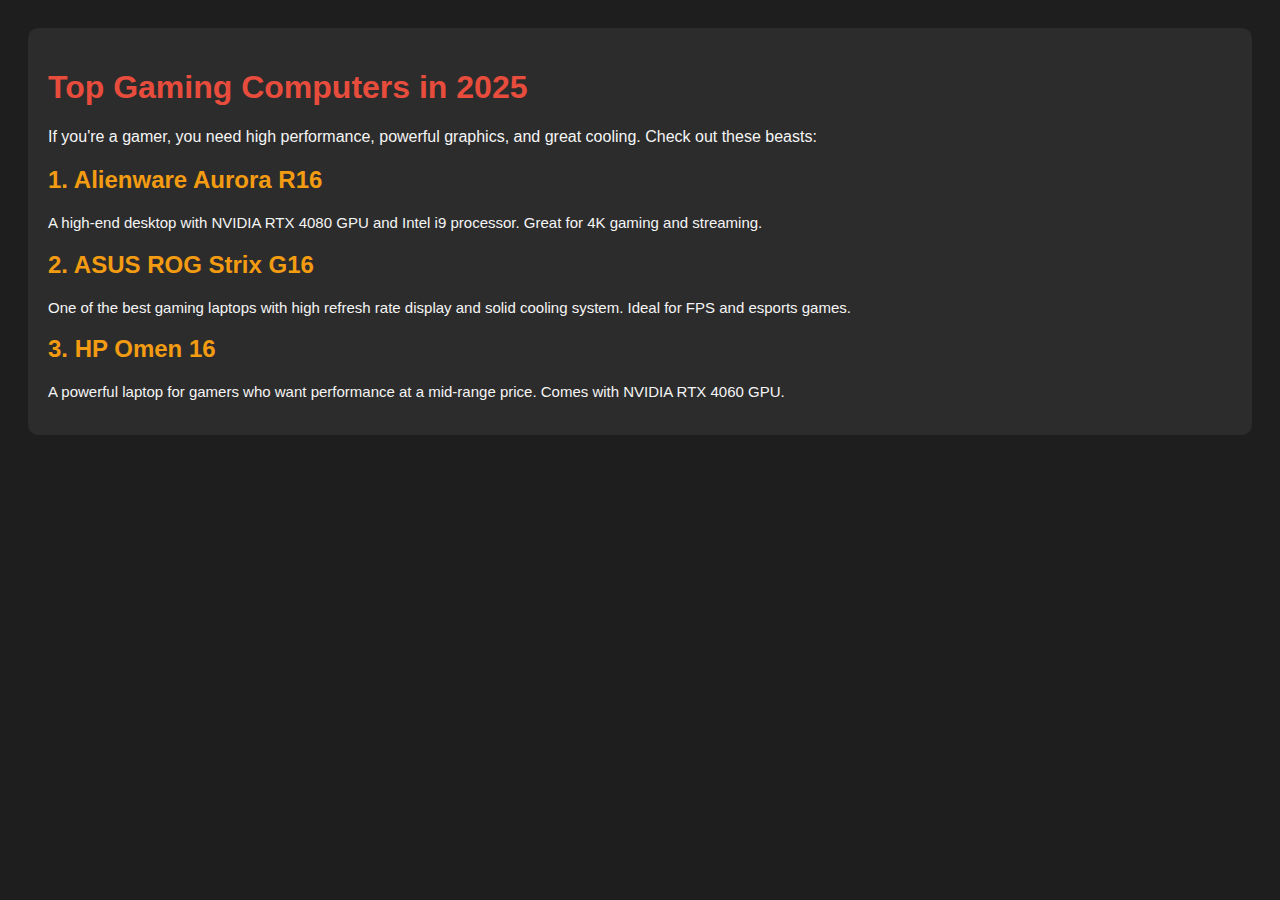
<file: Blogs/blog2.html>
<!DOCTYPE html>
<html>
<head>
  <title>Best Computers for Gaming</title>
</head>
<body style="font-family: Verdana, sans-serif; background-color: #1e1e1e; color: #f5f5f5; padding: 20px;">

  <div style="background-color: #2c2c2c; padding: 20px; border-radius: 10px;">
    <h1 style="color: #e74c3c;">Top Gaming Computers in 2025</h1>
    <p style="font-size: 16px;">
      If you're a gamer, you need high performance, powerful graphics, and great cooling. Check out these beasts:
    </p>

    <h2 style="color: #f39c12;">1. Alienware Aurora R16</h2>
    <p style="font-size: 15px;">
      A high-end desktop with NVIDIA RTX 4080 GPU and Intel i9 processor. Great for 4K gaming and streaming.
    </p>

    <h2 style="color: #f39c12;">2. ASUS ROG Strix G16</h2>
    <p style="font-size: 15px;">
      One of the best gaming laptops with high refresh rate display and solid cooling system. Ideal for FPS and esports games.
    </p>

    <h2 style="color: #f39c12;">3. HP Omen 16</h2>
    <p style="font-size: 15px;">
      A powerful laptop for gamers who want performance at a mid-range price. Comes with NVIDIA RTX 4060 GPU.
    </p>
  </div>

</body>
</html>
</file>
<file: css/style.css>
/* Google Fonts already imported in HTML */

* {
  margin: 0;
  padding: 0;
  box-sizing: border-box;
}

body {
  font-family: 'Oswald', sans-serif;
}

/* Navbar */
nav {
  background-color: #ddd;
  display: flex;
  align-items: center;
  justify-content: space-between;
  padding: 1vw 2vw;
}

.logo-box {
  display: flex;
  align-items: center;
  font-family: "Tektur", sans-serif;
  font-size: 2vw;
  font-weight: 600;
}

.logo {
  width: 5vw;
  border: 1px solid black;
  border-radius: 50%;
  margin-right: 1vw;
}

.left {
  display: flex;
  align-items: center;
  border: 1px solid black;
  border-radius: 5px;
  overflow: hidden;
}

#search {
  width: 30vw;
  padding: 0.5em 1em;
  border: none;
  font-size: 1rem;
}

#search::placeholder {
  font-family: Oswald;
}

.material-symbols-outlined {
  padding: 0 1vw;
  height: 100%;
  cursor: pointer;
  background-color: white;
}
/* Category Section */
.categry {
  background-color: #000;
  padding: 1rem 2rem;
  text-align: center;
  border-top: 2px solid #444;
  border-bottom: 2px solid #444;
}

.categry ul {
  display: flex;
  flex-wrap: wrap;
  justify-content: center;
  gap: 1.5rem;
  list-style: none;
  padding: 0;
  margin: 0;
}

.categry ul li a {
  text-decoration: none;
  color: #fff;
  font-size: 1.2rem;
  font-weight: 500;
  padding: 0.5rem 1rem;
  transition: all 0.3s ease;
  border-radius: 5px;
}

.categry ul li a:hover {
  background-color: #fff;
  color: #000;
  transform: scale(1.05);
}

@media (max-width: 600px) {
  .categry ul {
    gap: 2vw;
  }

  .categry ul li a {
    font-size: 3vw;
  }
}

/* Device Card Layout */
.device-layout {
  display: flex;
  flex-wrap: wrap;
  gap: 2rem;
  justify-content: center;
  padding: 3vw 2vw;
}

.device-card {
  width: 280px;
  background-color: #fff;
  border-radius: 15px;
  box-shadow: 0 4px 12px rgba(0, 0, 0, 0.1);
  overflow: hidden;
  text-align: center;
  padding: 1.5rem;
  transition: transform 0.3s ease;
}

.device-card:hover {
  transform: translateY(-8px);
}

.device-card img {
  width: 100%;
  height: 180px;
  object-fit: contain;
  margin-bottom: 1rem;
}

.device-card h3 {
  font-size: 1.2rem;
  font-family: "Oswald", sans-serif;
  margin: 0.5rem 0;
}

.device-card p {
  font-size: 0.95rem;
  color: #444;
  margin-bottom: 1rem;
}

.device-card .price {
  font-size: 1.1rem;
  color: green;
  font-weight: bold;
  display: block;
  margin-bottom: 1rem;
}

.device-card button {
  background-color: #007bff;
  color: white;
  border: none;
  padding: 0.6rem 1.2rem;
  border-radius: 8px;
  cursor: pointer;
  transition: background-color 0.3s ease;
}

.device-card button:hover {
  background-color: #0056b3;
}

/* blog cards*/
.card-blog{
  display: flex;
  flex-wrap: wrap;
  gap: 2rem;
  justify-content: center;
  padding: 3vw 2vw;
}

.card-body{
  width: 200px;
  background-color: #fff;
  border-radius: 15px;
  box-shadow: 0 4px 12px rgba(0, 0, 0, 0.1);
  overflow: hidden;
  text-align: center;
  padding: 1rem;
  transition: transform 0.3s ease;
}
.card-body:hover {
  transform: translateY(-8px);
}

.card-title{
   font-size:3vw;
}
.card-text{
  font-size: 2vw;
}
.card-link{
background-color: black;
  color: white;
  border: none;
  padding:1vw ;
  border-radius: 1vw;
  transition: background-color 0.3s ease;
  font-size: 1vw;
}

/* Footer */
footer{
  background-color:black;
  color: white;
}
.footer {
  background-color: black;
  color: white;
  display: flex;
  justify-content: space-between;
  padding: 2vw;
}

.f-box {
  margin: 2vw;
}

.f-box h6 {
  font-size: 3vw;
}

.f-box ul {
  list-style: none;
  padding: 0;
}

.f-box ul li {
  color:#ddeb;
  font-size: 2vw;
  margin: 0.3rem 0;
}

/* Bottom Bar */
.dis {
  background-color: black;
  color: white;
  text-align: center;
  padding: 1rem 0;
  font-size: 0.9rem;
}
</file>
